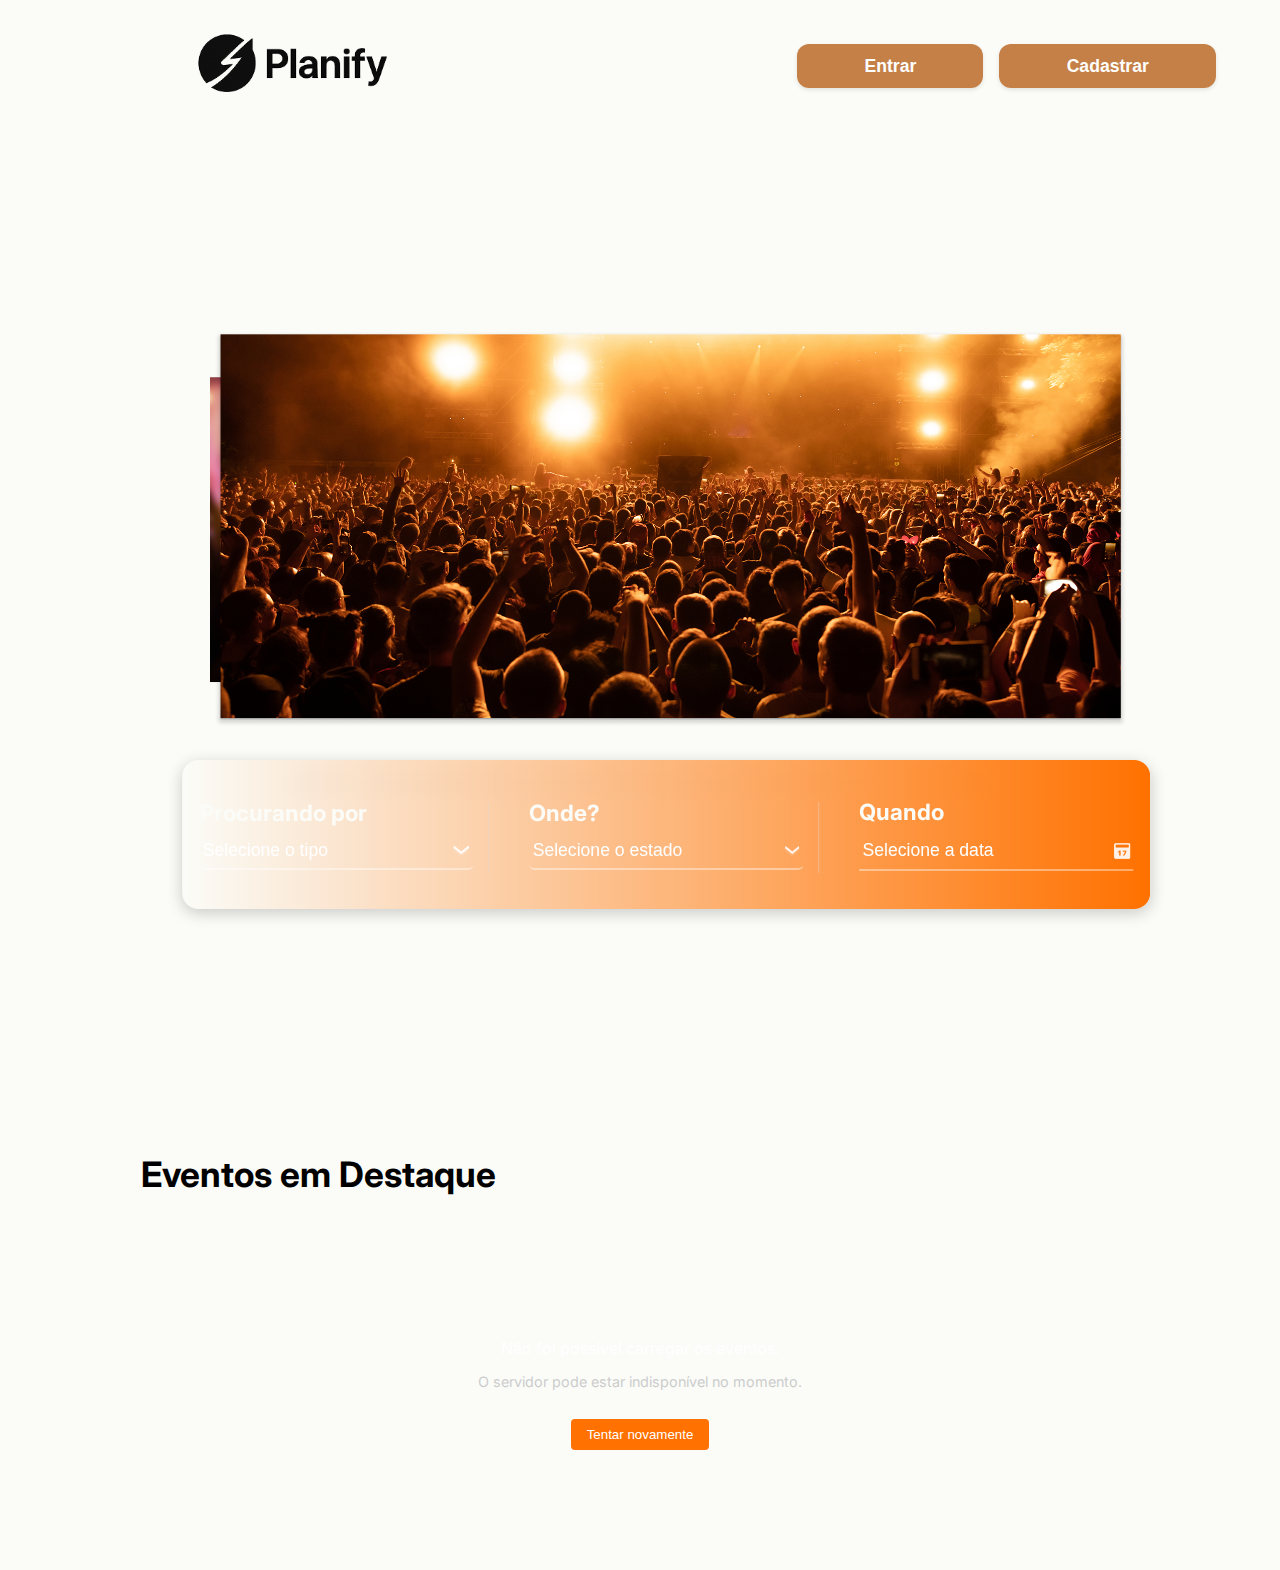
<file: index.html>
<!DOCTYPE html>
<html lang="pt-BR">

<head>
  <meta charset="UTF-8" />
  <meta name="viewport" content="width=device-width, initial-scale=1.0" />
  <title>Planify</title>
  <link rel="stylesheet" href="style.css">
  <script src="./script.js" defer></script>
  <link rel="shortcut icon" type="imagex/png" href="./img/getposh.png">
</head>

<body>
  <header class="top-bar">
    <div class="logo">
      <img src="./img/planify.png" alt="Planify Logo" />
    </div>
    <div class="auth-buttons">
      <button class="btn entrar">Entrar</button>
      <button id="botaoCadastrar">Cadastrar</button>
    </div>
  </header>

  <!-- Header para usuário logado -->
  <header class="top-bar logged-in" id="header-logged-in" style="display: none;">
    <div class="logo">
      <img src="./img/planify.png" alt="Planify Logo" />
    </div>
    <div class="user-actions">
      <button class="btn criar-evento">Criar Evento</button>
      <div class="user-info">
        <img src="./img/pau nu jugu.jpg" alt="Foto do Usuário" class="profile-img" id="user-profile-img">
      </div>
    </div>
  </header>

  <section class="hero">
    <div class="carousel">
      <div class="carousel-image left">
        <img src="./img/Rectangle (1).png" alt="Imagem 1">
      </div>
      <div class="carousel-image center">
        <img src="./img/hero.png" alt="Imagem 2">
      </div>
      <div class="carousel-image right">
        <img src="./img/Rectangle.png" alt="Imagem 3">
      </div>
    </div>

    <!-- Setas 
    <button class="carousel-arrow left">
      <img src="./img/seta_esquerda.png" alt="Anterior">
    </button>
    <button class="carousel-arrow right">
      <img src="./img/seta_direita.png" alt="Próximo">
    </button>
    </div>
  -->
    <div class="filtros">
      <div class="filtro-box" id="tipo-evento-filtro-box">
        <label for="tipo-evento">Procurando por</label>
        <div class="filtro-input right-icon">
          <select id="tipo-evento" autocomplete="off">
            <option value="">Selecione o tipo</option>
            <option value="show">Show Musical</option>
            <option value="festa">Festa</option>
            <option value="standup">Stand-up</option>
            <!-- Adicione outras categorias se quiser -->
          </select>
          <img src="./img/Chevron Down.png" alt="Ícone de Show" class="icone-filtro">
        </div>
        <!-- Menu lateral de categorias e subcategorias, inicialmente oculto -->
        <div class="menu-tipo-cascata" id="menu-tipo-cascata" style="display:none;">
          <ul class="tipos-lista">
            <li data-tipo="show">Show Musical</li>
            <li data-tipo="festa">Festa</li>
            <li data-tipo="standup">Stand-up</li>
            <!-- Adicione outras categorias se quiser -->
          </ul>
          <ul class="subtipos-lista"></ul>
        </div>
      </div>

      <div class="filtro-box" id="estado-filtro-box">
        <label for="estado">Onde?</label>
        <div class="filtro-input right-icon">
          <select id="estado" autocomplete="off">
            <option value="">Selecione o estado</option>
            <option value="PE">Pernambuco</option>
            <option value="SP">São Paulo</option>
            <option value="RJ">Rio de Janeiro</option>
            <option value="MG">Minas Gerais</option>
            <option value="BA">Bahia</option>
            <option value="RS">Rio Grande do Sul</option>
            <!-- Adicione outros estados se quiser -->
          </select>
          <img src="./img/Chevron Down.png" alt="Ícone de seta" class="icone-filtro-right">
        </div>
        <!-- Menu lateral de estados e cidades, inicialmente oculto -->
        <div class="menu-cidades-cascata" id="menu-cidades-cascata" style="display:none;">
          <ul class="estados-lista"></ul>
          <ul class="cidades-lista"></ul>
        </div>
      </div>

      <div class="filtro-box" id="quando-filtro-box">
        <label for="quando">Quando</label>
        <div class="filtro-input right-icon">
          <input type="text" id="quando" name="quando" placeholder="Selecione a data" readonly autocomplete="off">
          <img src="./img/Calendar 17 (1).png" alt="Ícone Calendário" class="icone-filtro-right">
        </div>
        <!-- Menu lateral de calendário, inicialmente oculto -->
        <div class="menu-calendario-cascata" id="menu-calendario-cascata" style="display:none;">
          <div class="calendario-header">
            <button class="cal-prev" type="button">&#8592;</button>
            <span class="cal-mesano"></span>
            <button class="cal-next" type="button">&#8594;</button>
          </div>
          <table class="calendario-table">
            <thead>
              <tr>
                <th>Dom</th><th>Seg</th><th>Ter</th><th>Qua</th><th>Qui</th><th>Sex</th><th>Sáb</th>
              </tr>
            </thead>
            <tbody>
              <!-- Dias serão preenchidos via JS -->
            </tbody>
          </table>
        </div>
      </div>
    </div>
  </section>

  <!-- POP-UP DE CADASTRO -->

  <div id="cadastro-overlay" class="overlay hidden">
    <div class="modal-cadastro">
      <button class="close-btn" id="fecharCadastro">&times;</button>
      <img src="./img/colorido.png" alt="Logo Planify" class="logo-cadastro">
      <h2>Fazer Cadastro</h2>
      <p>Bem-vindo! Crie sua conta agora mesmo.</p>

      <form id="form-cadastro">
        <input type="email" id="email" placeholder="E-mail" required>
        <input type="password" id="senha" placeholder="Senha" required>
        <input type="text" id="nome" placeholder="Nome completo" required>
        <input type="text" id="nickname" placeholder="Nickname" required>
        <button type="submit">Cadastrar</button>
      </form>

      <p class="login-link">Já tem uma conta? <a href="#" id="abrirLoginViaCadastro">Entrar aqui</a></p>
      <p class="termos">
        Ao se cadastrar, você concorda com os <a href="#">Termos de uso</a> e a <a href="#">Política de Privacidade</a>.
      </p>
    </div>
  </div>

  <!-- POP-UP DE LOGIN -->
  <div id="login-overlay" class="overlay hidden">
    <div class="modal-cadastro">
      <button class="close-btn" id="fecharLogin">&times;</button>
      <img src="./img/colorido.png" alt="Logo Planify" class="logo-cadastro">
      <h2>Fazer Login</h2>
      <p>Bem-vindo! Que bom ter você de volta!</p>

      <form id="form-login">
        <input type="email" id="login-email" placeholder="E-mail" required>
        <input type="password" id="login-senha" placeholder="Senha" required>
        <button type="submit">Entrar</button>
      </form>

      <p class="esqueceu-senha">
        Esqueceu a senha? <a href="#">Clique aqui</a>
      </p>

      <p class="login-link">Ainda não tem uma conta? <a href="#" id="abrirCadastroViaLogin">Cadastre-se aqui</a></p>
      <p class="termos">
        Ao entrar, você concorda com os <a href="#">Termos de uso</a> e a <a href="#">Política de Privacidade</a>.
      </p>
    </div>
  </div>

  <!-- POP-UP DE RECUPERAÇÃO DE SENHA -->
  <div id="recuperacao-overlay" class="overlay hidden">
    <div class="modal-cadastro">
      <button class="close-btn" id="fecharRecuperacao" onclick="fecharRecuperacaoSenha()">&times;</button>
      <img src="./img/colorido.png" alt="Logo Planify" class="logo-cadastro">
      <h2>Recuperar Senha</h2>
      <p>Informe seu email para redefinir a senha.</p>

      <form id="form-recuperar-senha">
        <input type="email" id="recuperar-email" placeholder="E-mail" required>
        <button type="submit">Enviar</button>
      </form>

      <p class="voltar-login">
        <a href="#" id="voltarLogin" onclick="voltarParaLogin()">Voltar para login</a>
      </p>
    </div>
  </div>

  <!-- POP-UP DE VERIFICAÇÃO DE CÓDIGO -->
<div id="verificacao-overlay" class="overlay hidden">
  <div class="modal-cadastro">
    <button class="close-btn" onclick="fecharVerificacao()">&times;</button>
    <img src="./img/colorido.png" alt="Logo Planify" class="logo-cadastro">
    <h2>Verificação</h2>
    <p>Enviamos um código para seu e-mail. Insira abaixo para continuar:</p>

    <form id="form-verificacao-codigo">
      <input type="text" id="codigo-verificacao" placeholder="Código recebido" required>
      <button type="submit">Verificar</button>
    </form>

    <p class="voltar-login">
      <a href="#" onclick="voltarParaLogin()">Voltar para login</a>
    </p>
  </div>
</div>

<!-- POP-UP INSERIR NOVA SENHA -->
<div id="nova-senha-overlay" class="overlay hidden">
  <div class="modal-cadastro">
    <button class="close-btn" onclick="fecharNovaSenha()">&times;</button>
    <img src="./img/colorido.png" alt="Logo Planify" class="logo-cadastro">
    <h2>Nova Senha</h2>
    <p>Digite sua nova senha para redefinir:</p>

    <form id="form-nova-senha">
      <input type="password" id="nova-senha" placeholder="Nova senha" required>
      <button type="submit">Salvar</button>
    </form>

    <p class="voltar-login">
      <a href="#" onclick="voltarParaLogin()">Voltar para login</a>
    </p>
  </div>
</div>

  

<!-- Linha separadora centralizada -->
<div class="linha-separadora"></div>

<!-- Seção de eventos -->
<section class="eventos-inferior">
  <h2>Eventos em Destaque</h2>

  <div class="eventos-container">
    <!-- Os cards serão preenchidos dinamicamente via JS -->
  </div>
</section>




<!-- barra de rolagem personalizada -->
<div class="scrollbar" id="barrinha">
  <div class="force-overflow"></div>
</div>

</body>

</html>
</file>
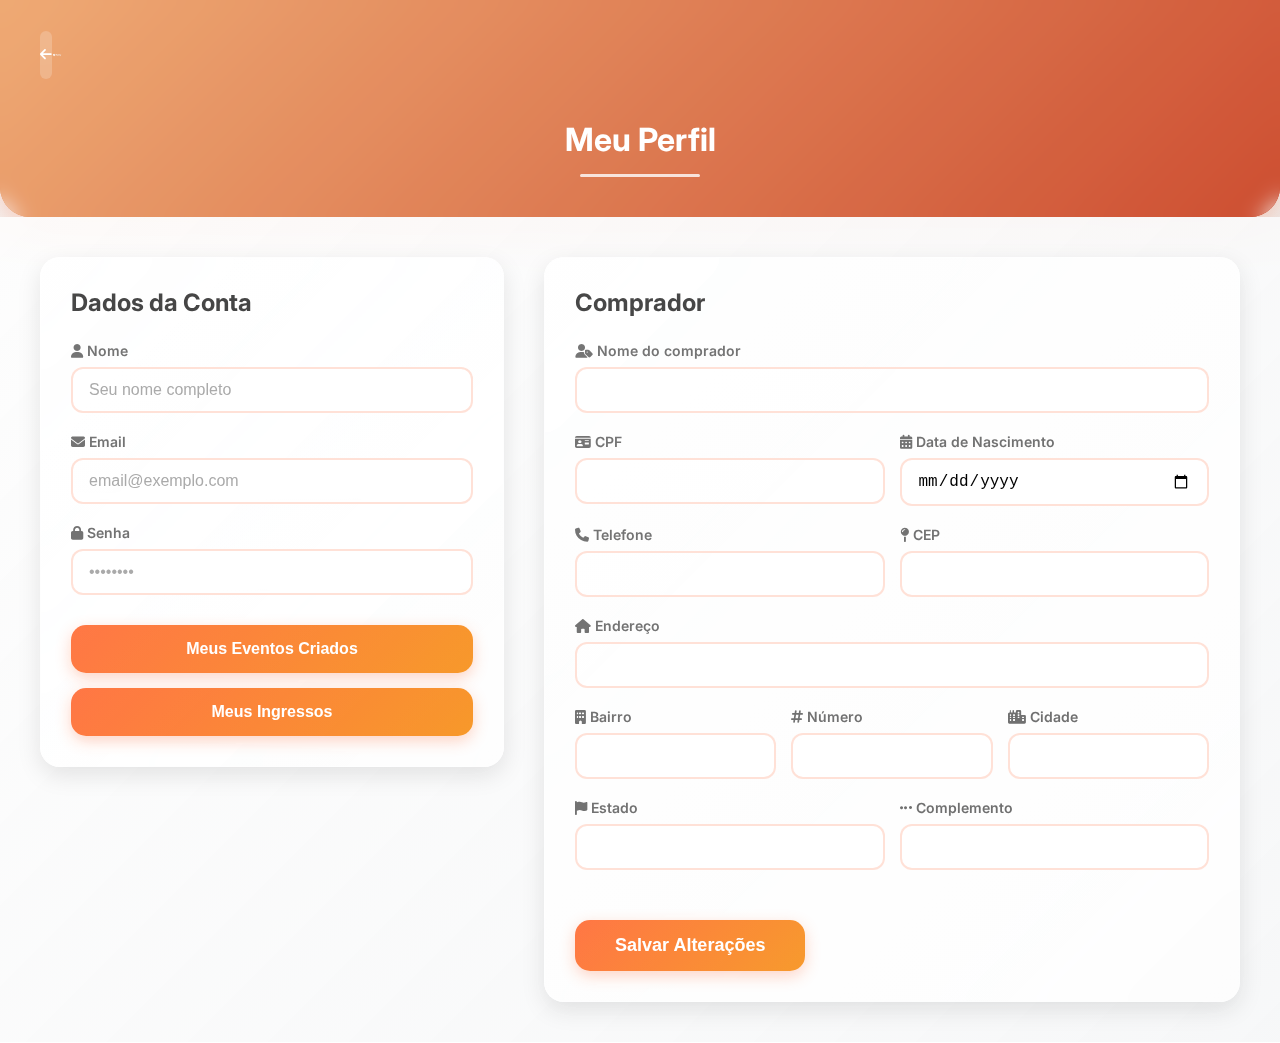
<file: perfil/index.html>
<!DOCTYPE html>
<html lang="pt-BR">
<head>
  <meta charset="UTF-8" />
  <meta name="viewport" content="width=device-width, initial-scale=1.0"/>
  <title>Planify - Meu Perfil</title>
  <link rel="stylesheet" href="style.css"/>
  <link href="https://cdnjs.cloudflare.com/ajax/libs/font-awesome/6.5.0/css/all.min.css" rel="stylesheet"/>
</head>
<body>
  <div class="app">
    <!-- Header -->
    <header class="header">
      <div class="header-content">
        <button class="back-button">
          <i class="fas fa-arrow-left"></i>
        </button>

        <div class="logo">
          <img src="./img/chandon.png" alt="Logo Planify" class="logo-img" />
        </div>

        <div class="profile-picture">
          <img src="./img/umjeba.png" alt="Foto do Usuário" />
        </div>
      </div>

      <h1 class="page-title">Meu Perfil</h1>
      <div class="title-underline"></div>
    </header>

    <!-- Main -->
    <main class="main-content">
      <div class="content-wrapper">
        <!-- Dados da Conta -->
        <section class="account-section">
          <h2>Dados da Conta</h2>

          <div class="form-group">
            <label><i class="fas fa-user"></i> Nome</label>
            <input type="text" placeholder="Seu nome completo" />
          </div>

          <div class="form-group">
            <label><i class="fas fa-envelope"></i> Email</label>
            <input type="email" placeholder="email@exemplo.com" />
          </div>

          <div class="form-group">
            <label><i class="fas fa-lock"></i> Senha</label>
            <input type="password" placeholder="••••••••" />
          </div>

          <div class="action-buttons">
            <button class="action-btn">Meus Eventos Criados</button>
            <button class="action-btn">Meus Ingressos</button>
          </div>
        </section>

        <!-- Comprador -->
        <section class="buyer-section">
          <h2>Comprador</h2>

          <div class="form-group full-width">
            <label><i class="fas fa-user-tag"></i> Nome do comprador</label>
            <input type="text" />
          </div>

          <div class="form-row">
            <div class="form-group">
              <label><i class="fas fa-id-card"></i> CPF</label>
              <input type="text" />
            </div>
            <div class="form-group">
              <label><i class="fas fa-calendar-alt"></i> Data de Nascimento</label>
              <input type="date" />
            </div>
          </div>

          <div class="form-row">
            <div class="form-group">
              <label><i class="fas fa-phone"></i> Telefone</label>
              <input type="tel" />
            </div>
            <div class="form-group">
              <label><i class="fas fa-map-pin"></i> CEP</label>
              <input type="text" />
            </div>
          </div>

          <div class="form-group full-width">
            <label><i class="fas fa-home"></i> Endereço</label>
            <input type="text" />
          </div>

          <div class="form-row">
            <div class="form-group">
              <label><i class="fas fa-building"></i> Bairro</label>
              <input type="text" />
            </div>
            <div class="form-group">
              <label><i class="fas fa-hashtag"></i> Número</label>
              <input type="text" />
            </div>
            <div class="form-group">
              <label><i class="fas fa-city"></i> Cidade</label>
              <input type="text" />
            </div>
          </div>

          <div class="form-row">
            <div class="form-group">
              <label><i class="fas fa-flag"></i> Estado</label>
              <input type="text" />
            </div>
            <div class="form-group">
              <label><i class="fas fa-ellipsis-h"></i> Complemento</label>
              <input type="text" />
            </div>
          </div>

          <button class="save-button">Salvar Alterações</button>
        </section>
      </div>
    </main>
  </div>
</body>
</html>
</file>
<file: style.css>
@import url('https://fonts.googleapis.com/css2?family=Inter:ital,opsz,wght@0,14..32,100..900;1,14..32,100..900&display=swap');



body {
  margin: 0;
  font-family: 'Inter', sans-serif;
  background-color: #FBFCF8;
  color: #333;
}

.top-bar {
  display: flex;
  align-items: center;
  justify-content: space-between;
  padding: 1rem 2rem;
  height: 100px;
  position: relative;
  z-index: 10;
}

.top-bar.logged-in {
  background-color: #fff;
  box-shadow: 0 2px 4px rgba(0, 0, 0, 0.1);
}

.user-actions {
  display: flex;
  align-items: center;
  gap: 1.5rem;
  margin-left: auto;
  padding-right: 2rem;
}

.user-info {
  display: flex;
  align-items: center;
  gap: 1rem;
}

.profile-img {
  width: 40px;
  height: 40px;
  border-radius: 50%;
  object-fit: cover;
  cursor: pointer;
  transition: transform 0.2s ease;
}

.profile-img:hover {
  transform: scale(1.05);
}

.btn.criar-evento {
  padding: 0.7rem 2rem;
  border: none;
  border-radius: 12px;
  cursor: pointer;
  font-weight: bold;
  font-size: 1.1rem;
  background-color: rgba(180, 88, 15, 0.76);
  color: white;
  box-shadow: 0 2px 4px rgba(0, 0, 0, 0.1);
  transition: transform 0.2s ease, box-shadow 0.2s ease;
}

.btn.criar-evento:hover {
  transform: translateY(-1px);
  box-shadow: 0 4px 6px rgba(0, 0, 0, 0.15);
}

#header-logged-in .logo img {
  height: 80px;
  padding-top: 10px;
  padding-left: 140px;
}

.logo {
  display: flex;
  align-items: center;
  height: 100px;
}

.logo img {
  height: 180px;
  padding-top: 50px;
  padding-left: 140px;
  width: auto;
  display: block;
}

.auth-buttons {
  display: flex;
  align-items: center;
  gap: 1rem;
  margin-left: auto;
  padding-right: 2rem;
}

.auth-buttons .btn {
  padding: 0.7rem 4.2rem;
  border: none;
  border-radius: 12px;
  cursor: pointer;
  font-weight: bold;
  font-size: 1.1rem;
  background-color: rgba(180, 88, 15, 0.76);
  color: white;
  box-shadow: 0 2px 4px rgba(0, 0, 0, 0.1);

  transition: transform 0.2s ease, box-shadow 0.2s ease;
}

.auth-buttons .btn:hover {
  transform: translateY(-1px);
  box-shadow: 0 4px 6px rgba(0, 0, 0, 0.15);
}

#botaoCadastrar {
  padding: 0.7rem 4.2rem;
  border: none;
  border-radius: 12px;
  cursor: pointer;
  font-weight: bold;
  font-size: 1.1rem;
  background-color: rgba(180, 88, 15, 0.76);
  color: white;
  box-shadow: 0 2px 4px rgba(0, 0, 0, 0.1);
  transition: transform 0.2s ease, box-shadow 0.2s ease;
}

#botaoCadastrar:hover {
  transform: translateY(-1px);
  box-shadow: 0 4px 6px rgba(0, 0, 0, 0.15);
}


.hero {
  position: relative;
  width: 100%;
  height: 500px;
  display: flex;
  justify-content: center;
  align-items: center;
  padding: 0 40px;
  /* Recuo lateral */
  margin-top: 50px;
}



.carousel {
  display: flex;
  justify-content: center;
  align-items: center;
  position: relative;
  height: 500px; /* BEM maior */
  overflow: visible;
  padding-top: 200px;
}

.carousel-image {
  transition: all 0.5s ease;
  top: 0;
}

.carousel-image img {
  height: 100%;
  max-height: 900px;
  width: 100%;
  object-fit: cover;
}

.carousel-image.left {
  transform: translateX(170px) scaleY(1.2); /* Mais afastada e estreita */
  z-index: 2;
  
}

/* Imagem da direita */
.carousel-image.right {
  transform: translateX(-200px) scaleY(1.2);
  z-index: 2;
}


/* Imagem central: enorme e destacada */
.carousel-image.center {
  z-index: 3;
  transform: scale(1.4); /* ou o valor que preferir */
  position: relative;  /* adicionado */
  height: auto;        /* para garantir que não esteja fixo */
}


.carousel-layer {
  position: absolute;
  height: 100%;

  overflow: hidden;
  transition: transform 0.4s ease, opacity 0.4s ease;

}


.carousel-layer img {
  width: 100%;
  height: 100%;
  object-fit: cover;
}

.layer-left,
.layer-right {
  width: 50%;
  height: 600px;
  z-index: 1;
  transform: scale(0.9);
  border-radius: 20px;
  overflow: hidden;
  position: absolute;

}




.layer-left {
  left: -120px;
}

.layer-right {
  right: -120px;
  padding-left: 220px;
  /* igual à .layer-left */
  transform: scale(0.9);
  /* igual à .layer-left */
  height: 600px;
  z-index: 1;
  border-radius: 20px;
  overflow: hidden;
}

.layer-center {
  height: 600px;
  width: 80%;
  z-index: 3;
  padding-top: 0;

  border-radius: 20px;
  overflow: hidden;
  position: relative;
}


.carousel-arrow {
  top: 50%;
  transform: translateY(-50%);
  background-color: rgba(255, 255, 255, 0.4);
  border: none;
  border-radius: 50%;
  padding: 0.7rem;
  cursor: pointer;
  z-index: 4;
  transition: background-color 0.3s ease;
}


.carousel-arrow:hover {
  background-color: rgba(0, 0, 0, 0.6);
}

.carousel-arrow img {
  width: 24px;
  height: 24px;
}


.carousel-arrow.left {
  left: 30px;
}

.carousel-arrow.right {
  right: 30px;
}

.hero-img {
  width: 100%;
  height: 100%;
  object-fit: cover;
}

.filtros {
  display: flex;
  justify-content: space-around;
  align-items: center;
  gap: 1.5rem;
  padding: 2.4rem 1px;
  background: linear-gradient(90deg, transparent 0%, #FF7100 100%, transparent 0%);
  border-radius: 16px;
  position: absolute;
  bottom: -377px;
  /* era -100px */
  left: 49%;
  transform: translateX(-50%);
  width: 71%;
  /* era 90% */
  z-index: 10;
  color: #FBFCF8;
  backdrop-filter: blur(10px);
  box-shadow: 0 4px 16px rgba(0, 0, 0, 0.2);
  margin-bottom: 150px;
}


.filtro-input {
  display: flex;
  align-items: center;
  gap: 0.5rem;
  position: relative;
  width: 100%;
}

.icone-filtro {
  width: 24px;
  height: 24px;
  object-fit: contain;
  filter: brightness(0) invert(1);
  opacity: 0.9;
  transition: all 0.3s ease;
  position: absolute;
  right: 0;
  top: 50%;
  transform: translateY(-50%);
  cursor: pointer;
  z-index: 2;
}

.icone-filtro-right {
  position: absolute;
  right: 0;
  top: 50%;
  transform: translateY(-50%);
  width: 24px;
  height: 24px;
  filter: brightness(0) invert(1);
  opacity: 0.9;
  transition: all 0.3s ease;
  cursor: pointer;
  z-index: 2;
}

.filtro-box select,
.filtro-box input[type="date"],
.filtro-box input[type="text"] {
  background: transparent;
  border: none;
  border-bottom: 2px solid rgba(255, 255, 255, 0.4);
  color: #fff;
  padding: 0.5rem 2.5rem 0.5rem 0.2rem;
  font-size: 1.1rem;
  width: 100%;
  transition: all 0.3s ease;
  appearance: none;
  -webkit-appearance: none;
  -moz-appearance: none;
  position: relative;
  z-index: 1;
}

.filtro-box select:focus,
.filtro-box input[type="date"]:focus,
.filtro-box input[type="text"]:focus {
  outline: none;
  border-bottom-color: #fff;
  box-shadow: 0 2px 4px rgba(255, 255, 255, 0.1);
}

.filtro-box select option {
  background: #FF7100;
  color: #fff;
}

/* Ajuste específico para o ícone do tipo de evento */
#tipo-evento-filtro-box .icone-filtro-right {
  right: 0;
  width: 22px;
  height: 22px;
  top: 50%;
  transform: translateY(-50%);
  cursor: pointer;
}

/* Ajuste específico para o ícone do estado */
#estado-filtro-box .icone-filtro-right {
  right: 0;
  width: 22px;
  height: 22px;
  top: 50%;
  transform: translateY(-50%);
  cursor: pointer;
}

/* Ajuste específico para o ícone do calendário */
#quando-filtro-box .icone-filtro-right {
  right: 0;
  width: 22px;
  height: 22px;
  top: 50%;
  transform: translateY(-50%);
  cursor: pointer;
}

/* Efeito hover nos ícones */
.icone-filtro:hover,
.icone-filtro-right:hover {
  opacity: 1;
  transform: translateY(-50%) scale(1.1);
}

/* Ajuste para o input de data */
input[type="date"]::-webkit-calendar-picker-indicator {
  opacity: 0;
  position: absolute;
  right: 0;
  top: 0;
  width: 100%;
  height: 100%;
  cursor: pointer;
  z-index: 3;
}

.filtro-box {
  display: flex;
  flex-direction: column;
  font-size: 1.1rem;
  font-weight: bold;
  color: #FBFCF8;
  flex: 1;
  min-width: 150px;
  max-width: 300px;
  padding: 0 1rem;
  position: relative;
  
}

.filtro-box:not(:last-child)::after {
  content: "";
  position: absolute;
  top: 0.2rem;
  right: 0;
  height: 100%;
  width: 1px;
  background-color: rgba(217, 217, 217, 0.4);
}

.filtro-box label {
  font-size: 1.4rem;
  margin-bottom: 0.4rem;
  color: #FBFCF8;
}

.eventos-ativos {
  padding: 2rem;
  max-width: 1200px;
  margin: 0 auto;
}

.eventos-lista {
  display: flex;
  gap: 2rem;
  overflow-x: auto;
  padding: 1rem 0;
}

.overlay {
  position: fixed;
  inset: 0;
  background-color: rgba(0, 0, 0, 0.75);
  display: flex !important;
  justify-content: center;
  align-items: center;
  z-index: 1000;
  opacity: 1;
  pointer-events: all;
  transition: opacity 0.3 ease;
}

.hidden {
  visibility: hidden;
  opacity: 0;
  pointer-events: none;
}




.evento-card {
  flex: 0 0 300px;
  background-color: #fff;
  border-radius: 16px;
  overflow: hidden;
  box-shadow: 0 4px 12px rgba(0, 0, 0, 0.1);
  transition: transform 0.2s;
  position: relative;
  min-height: 370px;
}

.evento-card:hover {
  transform: translateY(-5px);
}

.evento-card img {
  width: 100%;
  height: 200px;
  object-fit: cover;
}

.evento-card .info {
  padding: 1rem;
}

.evento-card h3 {
  font-size: 1.1rem;
  margin: 0.5rem 0;
}

.evento-card p {
  color: #666;
  font-size: 0.9rem;
}

.evento-card button {
  background: transparent;
  color: white;
  border: none;
  border-radius: 50%;
  width: 32px;
  height: 32px;
  cursor: pointer;
}

.evento-arrow {
  position: absolute;
  bottom: -8px;
  right: 0;
  background: #c58a5b;
  border-top-left-radius: 18px;
  border-bottom-right-radius: 8px;
  width: 72px;
  height: 40px;
  display: flex;
  align-items: center;
  justify-content: center;
  box-shadow: 0 0 0 1px #e0e0e0;
  cursor: pointer;
  transition: background 0.2s;
  z-index: 2;
}

.evento-arrow img {
  width: 28px;
  height: 28px;
  object-fit: contain;
  filter: none;
  display: block;
  margin: 0 auto;
}

.evento-arrow:hover {
  background: #a86c3d;
}

@media (max-width: 768px) {
  .filtros {
    flex-direction: column;
    gap: 1rem;
  }

  .auth-buttons {
    flex-direction: column;
    gap: 0.5rem;
  }

  .eventos-lista {
    flex-direction: column;
    align-items: center;
  }
}

@media (max-width: 768px) {
  .layer-center {
    width: 95%;
  }

  .layer-left,
  .layer-right {
    display: none;
  }
}


/*Cadastro popup*/

/*Pop-ups de esqueci a senha*/


.modal-cadastro {
  background: #fff;
  padding: 2rem;
  font-family: Inter, sans-serif;
  border-radius: 16px;
  width: 100%;
  max-width: 420px;
  box-shadow: 0 0 20px rgba(0, 0, 0, 0.5);
  position: relative;
  text-align: center;
  animation: fadeIn 0.3s ease;
}

@keyframes fadeIn {
  from {
    opacity: 0;
    transform: scale(0.95);
  }

  to {
    opacity: 1;
    transform: scale(1);
  }
}

.logo-cadastro {
  width: 100px;
  margin-bottom: 1.8rem;
  padding-top: 10px;
}

.modal-cadastro {
  display: flex;
  flex-direction: column;
  align-items: flex-start;
  padding: 2rem;
  position: relative;
  text-align: left;
  justify-content: center;
  align-items: center;
}

.modal-cadastro h2,
.modal-cadastro p {
  text-align: left;
  width: 100%;
  margin: 0;
  margin-bottom: 0.5rem;
}

.modal-cadastro form {
  display: flex;
  flex-direction: column;
  gap: 1rem;
  margin: 1rem 0;
  align-items: center;
  justify-items: center;
  justify-content: center;
}


.modal-cadastro input {
  border: none;
  border-bottom: 2px solid rgba(0, 0, 0, 0.2);
  border-radius: 0;
  padding: 0.75rem 0.2rem;
  font-size: 1rem;
  background-color: transparent;
  color: #333;
  transition: border-color 0.3s ease;
  width: 300px;
  align-items: center;
}

.modal-cadastro input::placeholder {
  color: rgba(0, 0, 0, 0.4);
  /* cor mais clara como referência */
}

.modal-cadastro input:focus {
  outline: none;
  border-bottom-color: #FF7100;
}

.modal-cadastro button {
  background-color: #B4580F;
  color: #fff;
  padding: 0.75rem;
  font-weight: bold;
  border: none;
  border-radius: 8px;
  cursor: pointer;
}

.modal-cadastro button:hover {
  background-color: #944509;
}

.modal-cadastro button[type="submit"] {
  margin-top: 1rem;
  background-color: #FF7100;
  border-radius: 12px;
  font-size: 1rem;
  padding: 0.75rem;
}

.modal-cadastro button[type="submit"]:hover {
  background-color: #e36400;
}

.login-link,
.termos {
  text-align: left;
  width: 100%;
}

.login-link a,
.termos a {
  color: #B4580F;
  text-decoration: none;
  font-weight: bold;
}



.close-btn {
  position: absolute;
  top: 12px;
  right: 16px;
  font-size: 1.5rem;
  background: none;
  border: none;
  cursor: pointer;
  color: #333;
}

/*Login*/

.popup-overlay {
  position: fixed;
  inset: 0;
  background: rgba(0, 0, 0, 0.6);
  display: none;
  /* mostrar via JS */
  justify-content: center;
  align-items: center;
  z-index: 1000;
}

.login-popup {
  background: #fff;
  padding: 30px 25px;
  border-radius: 12px;
  width: 100%;
  max-width: 360px;
  position: relative;
  box-shadow: 0 8px 30px rgba(0, 0, 0, 0.2);
  text-align: left;
  font-family: Arial, sans-serif;
}

.login-popup .close-btn {
  position: absolute;
  top: 15px;
  right: 15px;
  background: none;
  border: none;
  font-size: 24px;
  cursor: pointer;
}

.login-popup .logo {
  width: 40px;
  margin-bottom: 15px;
}

.login-popup h2 {
  font-size: 22px;
  margin: 0;
  font-weight: bold;
}

.login-popup .subtitle {
  font-size: 14px;
  margin-bottom: 25px;
  font-weight: bold;
}

.input-icon {
  display: flex;
  align-items: center;
  background: #dedcdc;
  padding: 10px;
  border-radius: 5px;
  margin-bottom: 12px;
}

.input-icon img {
  width: 18px;
  margin-right: 10px;
}

.input-icon input {
  border: none;
  outline: none;
  background: transparent;
  font-size: 14px;
  width: 100%;
}

.extra-links,
.signup {
  font-size: 14px;
  margin-top: 5px;
  margin-bottom: 15px;
}

.extra-links a,
.signup a {
  color: #e63900;
  text-decoration: none;
  font-weight: bold;
}

.btn-entrar {
  width: 100%;
  padding: 12px;
  background: #c33a1a;
  color: #fff;
  font-weight: bold;
  border: none;
  border-radius: 6px;
  font-size: 16px;
  cursor: pointer;
  margin-bottom: 20px;
}

.btn-entrar:hover {
  background: #a42f16;
}

#verificacao-overlay {
  position: fixed;
  inset: 0;
  display: flex;
  background-color: rgba(0, 0, 0, 0.6);
  align-items: center;
  justify-content: center;
  z-index: 1001;
}

.terms {
  font-size: 11px;
  color: #333;
  text-align: center;
}

.terms a {
  color: #e63900;
  text-decoration: none;
}

.esqueceu-senha {
  font-size: 14px;
  margin-top: 10px;
}

.esqueceu-senha a {
  color: #d93600;
  /* vermelho similar ao usado no botão */
  text-decoration: none;
  font-weight: bold;
}

.esqueceu-senha a:hover {
  text-decoration: underline;
}

.popup {
  position: fixed;
  top: 0;
  left: 0;
  width: 100%;
  height: 100%;
  background-color: rgba(0, 0, 0, 0.6);
  display: none;
  align-items: center;
  justify-content: center;
  z-index: 1000;
}

.popup-content {
  background-color: #fff;
  padding: 30px;
  border-radius: 10px;
  width: 100%;
  max-width: 400px;
  box-shadow: 0 4px 20px rgba(0, 0, 0, 0.3);
  position: relative;
  text-align: center;
}

.popup-content h2 {
  margin-top: 0;
  color: #333;
}

.popup-content p {
  color: #555;
  margin-bottom: 20px;
}

.popup-content input[type="email"] {
  width: 100%;
  padding: 12px;
  margin-bottom: 15px;
  border-radius: 5px;
  border: 1px solid #ccc;
}

.popup-content button {
  background-color: #007BFF;
  color: white;
  padding: 12px 20px;
  border: none;
  border-radius: 5px;
  cursor: pointer;
}

.popup-content button:hover {
  background-color: #0056b3;
}

.close-button {
  position: absolute;
  top: 12px;
  right: 15px;
  font-size: 22px;
  cursor: pointer;
}

.mensagem-ok {
  color: green;
  margin-top: 10px;
}

/* POP-UP de recuperação */
#recuperacao-overlay {
  position: fixed;
  inset: 0;
  background-color: rgba(0, 0, 0, 0.6);
  
  align-items: center;
  justify-content: center;
  z-index: 1000;
  align-items: center;
  text-align: center;
}

.modal-cadastro {
  background-color: #fbfcf8;
  padding: 40px;
  border-radius: 20px;
  max-width: 420px;
  width: 100%;
  position: relative;
  text-align: center;
  box-shadow: 0 5px 20px rgba(0, 0, 0, 0.2);
}

.modal-cadastro img.logo-cadastro {
  width: 90px;
  margin-bottom: 5px;
  align-items: center;
  justify-content: center;
  justify-items: center;
  align-self: center;
}

.modal-cadastro h2 {
  font-size: 24px;
  font-weight: 700;
  margin: 0;
  text-decoration: underline;
  text-align: center;
}

.modal-cadastro p {
  color: #666;
  font-size: 14px;
  margin: 10px 0 20px;
  text-align: center;
}

.modal-cadastro form {
  display: flex;
  flex-direction: column;
  gap: 15px;
}

.modal-cadastro input {
  padding: 10px;
  border: none;
  border-bottom: 2px solid #e0e0e0;
  background-color: transparent;
  font-size: 16px;
  outline: none;
  color: #333;
  align-items: center;
  justify-content: center;
  align-self: center;
}

.modal-cadastro input::placeholder {
  color: #888;
  font-weight: bold;
  align-items: center;
  justify-content: center;
  justify-items: center;
  align-self: center;
  place-items: center;
}

.modal-cadastro button[type="submit"] {
  background-color: #c0392b;
  color: #fff;
  border: none;
  padding: 12px;
  font-size: 14px;
  font-weight: bold;
  cursor: pointer;
  margin-top: 10px;
}

.modal-cadastro .voltar-login {
  margin-top: 15px;
}

.modal-cadastro .voltar-login a {
  color: #c0392b;
  text-decoration: none;
  font-size: 13px;
  font-weight: bold;
}

.modal-cadastro .close-btn {
  position: absolute;
  right: 15px;
  top: 15px;
  font-size: 24px;
  background: none;
  border: none;
  cursor: pointer;
  color: #000;
}

/*confirmar senha
.erro-senha {
  border-bottom: 2px solid red !important;
  color: red;
}

/* Linha separadora */
.linha-separadora {
  width: 700px;
  height: 2px;
  background-color: #dcdcdc;
  margin: 60px auto 40px auto;
  border-radius: 4px;
  margin-top:100px;
  align-items: center;

}

/* Seção inferior de eventos */
.eventos-inferior {
  padding: 40px 5% 80px;
  background-color: #FBFCF8;
  text-align: center;
  font-family: Inter, sans-serif;
  color: #333;
  margin-top: 300px;
  
  
}

.eventos-inferior h2 {
  font-size: 2.2rem;
  color: black;
  font-family: 'Inter', sans-serif;
  margin-bottom: 87px;
  margin-left: 77px;
  text-align: start;
}

.eventos-container {
  display: flex;
  flex-wrap: wrap; /* para quebrar linha quando não couber */
  gap: 20px; /* espaço entre os cards */
  justify-content: center; /* centraliza os cards */
  padding: 20px;
}

/* Card do evento */
.evento-card {
  background-color: #fff;
  border-radius: 10px;
  overflow: hidden;
  width: 250px;
  box-shadow: 0 4px 8px rgba(0,0,0,0.1);
  transition: transform 0.2s ease;
  min-height: 340px;
}

.evento-card:hover {
  transform: translateY(-6px);
}

/* Grid de eventos */
.eventos-grid {
  display: flex;
  flex-wrap: wrap;
  justify-content: center;
  gap: 30px;
}

.evento-card {
  background-color: #fff;
  border-radius: 12px;
  box-shadow: 0 4px 12px rgba(0,0,0,0.1);
  overflow: hidden;
  max-width: 300px;
  transition: transform 0.3s, box-shadow 0.3s;
  min-height: 370px;
}

.evento-card:hover {
  transform: translateY(-5px);
  box-shadow: 0 10px 20px rgba(0,0,0,0.2);
}

.evento-img {
  width: 100%;
  height: 160px;
  object-fit: cover;
  border-top-left-radius: 16px;
  border-top-right-radius: 16px;
}

.btn-curtir {
  position: absolute;
  top: 12px;
  right: 12px;
  background: none;
  border: none;
  padding: 6px;
  cursor: pointer;
  z-index: 10;
}

.btn-curtir img {
  width: 28px;
  height: 28px;
  transition: filter 0.5s;
}

.btn-curtir:hover img {
  filter:invert(1);
}


.evento-card h3 {
  font-size: 1.2rem;
  margin: 15px 0 10px;
  color: #222;
}

.evento-card p {
  font-size: 0.9rem;
  margin-bottom: 15px;
  color: #555;
  padding: 0 10px;
}

.evento-card a {
  display: inline-block;
  margin-bottom: 20px;
  padding: 8px 16px;
  background-color: #09b8b8;
  color: #fff;
  text-decoration: none;
  border-radius: 6px;
  transition: background-color 0.3s;
}

.evento-card a:hover {
  background-color: #077c7c;
}

.evento-info {
  padding: 16px;
}

.evento-info h3 {
  font-size: 1.1rem;
  margin-bottom: 8px;
  color: #222;
}

.evento-info p {
  font-size: 0.9rem;
  color: #555;
  margin-bottom: 16px;
}

.evento-info a {
  display: inline-block;
  padding: 8px 14px;
  background-color:  rgba(180, 88, 15, 0.76);
  color: #fff;
  text-decoration: none;
  border-radius: 6px;
  transition: background-color 0.3s;
}

.evento-info a:hover {
  background-color:  rgba(170, 116, 72, 0.76);
}
/* Scroll */
:root {
  --sb-track-color: #F5F5F5;
  --sb-thumb-color: #D62929;
  --sb-size: 12px;
  --sb-radius: 10px;
}

.custom-scrollbar {
  overflow-y: scroll;
  scrollbar-width: thin; /* Firefox */
  scrollbar-color: var(--sb-thumb-color) var(--sb-track-color);
}

/* WebKit (Chrome, Safari, Edge) */
.custom-scrollbar::-webkit-scrollbar {
  width: var(--sb-size);
}

.custom-scrollbar::-webkit-scrollbar-track {
  background: var(--sb-track-color);
  border-radius: var(--sb-radius);
  -webkit-box-shadow: inset 0 0 6px rgba(0,0,0,0.3);
}

.custom-scrollbar::-webkit-scrollbar-thumb {
  background: var(--sb-thumb-color);
  border-radius: var(--sb-radius);
  -webkit-box-shadow: inset 0 0 6px rgba(0,0,0,0.3);
}


@supports not selector(::-webkit-scrollbar) {
  .custom-scrollbar {
    scrollbar-color: var(--sb-thumb-color) var(--sb-track-color);
  }
}

/*Caixa*/

select {
  background-color: #cf0000;
  color: #000;
  padding: 10px;
  border-radius: 5px;
  border: 1px solid #ccc;
  appearance: none; 
  -webkit-appearance: none;
  -moz-appearance: none;
}

/* Cor preta apenas nos selects e inputs de data dos filtros de busca */
.filtros .filtro-box select,
.filtros .filtro-box input[type="date"] {
  color: #fff;
}

.filtros .filtro-box select:focus,
.filtros .filtro-box select:active {
  color: #222;
}

.menu-cidades-cascata {
  position: absolute;
  top: 100%;
  left: 0;
  display: flex;
  background: #fff;
  border-radius: 8px;
  box-shadow: 0 2px 12px rgba(0,0,0,0.08);
  min-width: 340px;
  max-width: 520px;
  margin-top: 8px;
  font-family: 'Inter', sans-serif;
  overflow: hidden;
  z-index: 100;
}

.menu-cidades-cascata .estados-lista, .menu-cidades-cascata .cidades-lista {
  list-style: none;
  margin: 0;
  padding: 0;
  min-width: 140px;
  background: #fff;
}

.menu-cidades-cascata .estados-lista li, .menu-cidades-cascata .cidades-lista li {
  padding: 10px 16px;
  cursor: pointer;
  border-bottom: 1px solid #f0f0f0;
  transition: background 0.2s, color 0.2s;
  font-size: 1.02rem;
  color: #222;
}

.menu-cidades-cascata .estados-lista li:hover, .menu-cidades-cascata .estados-lista li.active {
  background: #f5f5f5;
  color: #2196f3;
}

.menu-cidades-cascata .cidades-lista li:hover {
  background: #f0f0f0;
  color: #e67e22;
}

@media (max-width: 700px) {
  .menu-cidades-cascata {
    flex-direction: column;
    min-width: 200px;
    max-width: 100vw;
    left: 0;
    right: 0;
  }
  .menu-cidades-cascata .estados-lista, .menu-cidades-cascata .cidades-lista {
    min-width: 100%;
  }
}

#estado.menu-cidades-open {
  display: none;
}

.menu-tipo-cascata {
  position: absolute;
  top: 100%;
  left: 0;
  display: flex;
  background: #fff;
  border-radius: 8px;
  box-shadow: 0 2px 12px rgba(0,0,0,0.08);
  min-width: 340px;
  max-width: 520px;
  margin-top: 8px;
  font-family: 'Inter', sans-serif;
  overflow: hidden;
  z-index: 100;
}

.menu-tipo-cascata .tipos-lista, .menu-tipo-cascata .subtipos-lista {
  list-style: none;
  margin: 0;
  padding: 0;
  min-width: 140px;
  background: #fff;
}

.menu-tipo-cascata .tipos-lista li, .menu-tipo-cascata .subtipos-lista li {
  padding: 10px 16px;
  cursor: pointer;
  border-bottom: 1px solid #f0f0f0;
  transition: background 0.2s, color 0.2s;
  font-size: 1.02rem;
  color: #222;
}

.menu-tipo-cascata .tipos-lista li:hover, .menu-tipo-cascata .tipos-lista li.active {
  background: #f5f5f5;
  color: #2196f3;
}

.menu-tipo-cascata .subtipos-lista li:hover {
  background: #f0f0f0;
  color: #e67e22;
}

@media (max-width: 700px) {
  .menu-tipo-cascata {
    flex-direction: column;
    min-width: 200px;
    max-width: 100vw;
    left: 0;
    right: 0;
  }
  .menu-tipo-cascata .tipos-lista, .menu-tipo-cascata .subtipos-lista {
    min-width: 100%;
  }
}

#tipo-evento.menu-cidades-open {
  display: none;
}

@keyframes fadeSlideIn {
  from {
    opacity: 0;
    transform: translateY(16px);
  }
  to {
    opacity: 1;
    transform: translateY(0);
  }
}

.menu-cidades-cascata,
.menu-tipo-cascata {
  animation: fadeSlideIn 0.25s cubic-bezier(0.4, 0.2, 0.2, 1);
  background: linear-gradient(135deg, rgba(255,113,0,0.92) 0%, rgba(255,180,80,0.85) 100%);
}

.menu-cidades-cascata .estados-lista, .menu-cidades-cascata .cidades-lista,
.menu-tipo-cascata .tipos-lista, .menu-tipo-cascata .subtipos-lista {
  background: transparent;
  width: 100%;
  min-width: 0;
  margin: 0;
  padding: 0;
  flex: 1 1 0;
  box-sizing: border-box;
}

.menu-cidades-cascata .estados-lista li, .menu-cidades-cascata .cidades-lista li,
.menu-tipo-cascata .tipos-lista li, .menu-tipo-cascata .subtipos-lista li {
  color: #fff;
  width: 100%;
  box-sizing: border-box;
}

.menu-cidades-cascata .estados-lista li:hover, .menu-cidades-cascata .estados-lista li.active,
.menu-tipo-cascata .tipos-lista li:hover, .menu-tipo-cascata .tipos-lista li.active {
  background: rgba(255,255,255,0.18);
  color: #fff;
}

.menu-cidades-cascata .cidades-lista li:hover,
.menu-tipo-cascata .subtipos-lista li:hover {
  background: rgba(255,255,255,0.18);
  color: #fff;
}

.menu-calendario-cascata {
  position: absolute;
  top: 100%;
  left: 0;
  display: flex;
  flex-direction: column;
  background: linear-gradient(135deg, rgba(255,113,0,0.92) 0%, rgba(255,180,80,0.85) 100%);
  border-radius: 8px;
  box-shadow: 0 2px 12px rgba(0,0,0,0.08);
  min-width: 340px;
  max-width: 400px;
  margin-top: 8px;
  font-family: 'Inter', sans-serif;
  overflow: hidden;
  z-index: 100;
  animation: fadeSlideIn 0.25s cubic-bezier(0.4, 0.2, 0.2, 1);
}

.calendario-header {
  display: flex;
  align-items: center;
  justify-content: space-between;
  padding: 12px 18px 6px 18px;
  background: transparent;
  color: #fff;
  font-weight: bold;
  font-size: 1.1rem;
}

.calendario-header button {
  background: none;
  border: none;
  color: #fff;
  font-size: 1.4rem;
  cursor: pointer;
  padding: 4px 10px;
  border-radius: 6px;
  transition: background 0.2s;
}

.calendario-header button:hover {
  background: rgba(255,255,255,0.18);
}

.calendario-table {
  width: 100%;
  border-collapse: collapse;
  background: transparent;
}

.calendario-table th, .calendario-table td {
  text-align: center;
  padding: 8px 0;
  color: #fff;
  font-size: 1.05rem;
  border-radius: 6px;
  cursor: pointer;
  transition: background 0.2s, color 0.2s;
}

.calendario-table th {
  font-weight: bold;
  background: transparent;
  color: #fff;
  cursor: default;
}

.calendario-table td:hover {
  background: rgba(255,255,255,0.18);
  color: #fff;
}

.calendario-table td.selected {
  background: #fff;
  color: #ff7100;
  font-weight: bold;
}

@media (max-width: 700px) {
  .menu-calendario-cascata {
    min-width: 200px;
    max-width: 100vw;
    left: 0;
    right: 0;
  }
}

#quando-filtro-box .filtro-input input[type="text"] {
  background: transparent;
  border: none;
  border-bottom: 2px solid rgba(255, 255, 255, 0.4);
  color: #fff;
  padding: 0.5rem 0.2rem;
  font-size: 1.1rem;
  width: 100%;
  transition: border-color 0.3s;
}

#quando-filtro-box .filtro-input input[type="text"]:focus {
  outline: none;
  border-bottom-color: #FBFCF8;
}

/* Deixar o texto e o placeholder do campo #quando brancos */
#quando,
#quando::placeholder {
  color: #fff !important;
  opacity: 1;
}
</file>
<file: perfil/style.css>
@import url('https://fonts.googleapis.com/css2?family=Inter:wght@400;500;600;700&display=swap');

* {
    margin: 0;
    padding: 0;
    box-sizing: border-box;
}

body {
    background: linear-gradient(135deg, #f5f5f5 0%, #e8e8e8 100%);
    min-height: 100vh;
    color: #333;
    font-family: 'Inter', sans-serif;
}

.app {
    min-height: 100vh;
    display: flex;
    flex-direction: column;
}

/* Header Styles */
.header {
    background: linear-gradient(135deg, #EDA165, #C83B1B);
    color: #333;
    padding: 20px 40px 40px;
    border-radius: 0 0 30px 30px;
    box-shadow: 0 10px 30px rgba(255, 107, 53, 0.3);
    position: relative;
    overflow: hidden;
}

.header::before {
    content: '';
    position: absolute;
    top: 0;
    left: 0;
    right: 0;
    bottom: 0;
    background: rgba(255, 255, 255, 0.1);
    backdrop-filter: blur(10px);
    pointer-events: none;
}

.header-content {
    display: flex;
    justify-content: space-between;
    align-items: center;
    margin-bottom: 30px;
    position: relative;
    z-index: 2;
}

.back-button {
    background: rgba(255, 255, 255, 0.2);
    border: none;
    width: 48px;
    height: 48px;
    border-radius: 15px;
    display: flex;
    align-items: center;
    justify-content: center;
    color: white;
    cursor: pointer;
    transition: all 0.3s ease;
    backdrop-filter: blur(10px);
}

.back-button:hover {
    background: rgba(255, 255, 255, 0.3);
    transform: translateY(-2px);
}

.logo {
    display: flex;
    align-items: center;
    gap: 12px;
    color: white;
}

.logo-icon {
    width: 20px;
    height: 20px;
    background: rgba(255, 255, 255, 0.15);
    border-radius: 12px;
    display: flex;
    align-items: center;
    justify-content: center;
    backdrop-filter: blur(10px);
}

.logo-img{
    width: auto;
    height: 10px;
    margin-right: 1900px;
}

.logo-text {
    font-size: 24px;
    font-weight: 700;
    color: white;
}

.logout-button {
    background: rgba(255, 255, 255, 0.2);
    border: none;
    padding: 12px 24px;
    border-radius: 25px;
    color: white;
    font-weight: 600;
    cursor: pointer;
    transition: all 0.3s ease;
    backdrop-filter: blur(10px);
}

.logout-button:hover {
    background: rgba(255, 255, 255, 0.3);
    transform: translateY(-2px);
}

.page-title {
    text-align: center;
    color: white;
    font-size: 32px;
    font-weight: 700;
    margin-bottom: 15px;
    position: relative;
    z-index: 2;
}

.title-underline {
    width: 120px;
    height: 3px;
    background: rgba(255, 255, 255, 0.8);
    margin: 0 auto;
    border-radius: 2px;
    position: relative;
    z-index: 2;
}

/* Main Content */
.main-content {
    flex: 1;
    padding: 40px;
    background: linear-gradient(135deg, rgba(255, 255, 255, 0.8) 0%, rgba(248, 249, 250, 0.9) 100%);
    backdrop-filter: blur(20px);
}

.content-wrapper {
    max-width: 1200px;
    margin: 0 auto;
    display: grid;
    grid-template-columns: 1fr 1.5fr;
    gap: 40px;
    align-items: start;
}

/* Section Styles */
.account-section,
.buyer-section {
    background: rgba(255, 255, 255, 0.7);
    padding: 30px;
    border-radius: 20px;
    box-shadow: 0 8px 25px rgba(0, 0, 0, 0.1);
    backdrop-filter: blur(15px);
    border: 1px solid rgba(255, 255, 255, 0.3);
}

.account-section h2,
.buyer-section h2 {
    font-size: 24px;
    font-weight: 700;
    color: #333;
    margin-bottom: 25px;
}

/* Form Styles */
.form-group {
    margin-bottom: 20px;
}

.form-row {
    display: flex;
    gap: 15px;
    margin-bottom: 20px;
}

.profile-picture img {
    width: 66px;
    height: 66px;
    border-radius: 50%;
    object-fit: cover;
    
  }
  

.form-row .form-group {
    flex: 1;
    margin-bottom: 0;
}

.form-row .form-group.full-width {
    flex: 1 1 100%;
}

.form-group label {
    display: block;
    font-weight: 600;
    color: #666;
    margin-bottom: 8px;
    font-size: 14px;
}

.form-group input {
    width: 100%;
    padding: 12px 16px;
    border: 2px solid rgba(255, 107, 53, 0.2);
    border-radius: 12px;
    font-size: 16px;
    background: rgba(255, 255, 255, 0.8);
    transition: all 0.3s ease;
    backdrop-filter: blur(5px);
}

.form-group input:focus {
    outline: none;
    border-color: #ff6b35;
    background: rgba(255, 255, 255, 0.95);
    box-shadow: 0 0 0 3px rgba(255, 107, 53, 0.1);
}

.form-group input::placeholder {
    color: #aaa;
}

/* Action Buttons */
.action-buttons {
    display: flex;
    flex-direction: column;
    gap: 15px;
    margin-top: 30px;
}

.action-btn {
    background: linear-gradient(135deg, #ff6b35 0%, #f7931e 100%);
    border: none;
    padding: 15px 25px;
    border-radius: 15px;
    color: white;
    font-weight: 600;
    font-size: 16px;
    cursor: pointer;
    transition: all 0.3s ease;
    box-shadow: 0 5px 15px rgba(255, 107, 53, 0.3);
}

.action-btn:hover {
    transform: translateY(-3px);
    box-shadow: 0 8px 20px rgba(255, 107, 53, 0.4);
}

.save-button {
    background: linear-gradient(135deg, #ff6b35 0%, #f7931e 100%);
    border: none;
    padding: 15px 40px;
    border-radius: 15px;
    color: white;
    font-weight: 600;
    font-size: 18px;
    cursor: pointer;
    margin-top: 30px;
    align-self: flex-start;
    transition: all 0.3s ease;
    box-shadow: 0 5px 15px rgba(255, 107, 53, 0.3);
}

.save-button:hover {
    transform: translateY(-3px);
    box-shadow: 0 8px 20px rgba(255, 107, 53, 0.4);
}

/* Responsive Design */
@media (max-width: 768px) {
    .header {
        padding: 15px 20px 30px;
    }

    .header-content {
        flex-direction: column;
        gap: 15px;
        text-align: center;
    }

    .logo {
        order: -1;
    }

    .main-content {
        padding: 20px;
    }

    .content-wrapper {
        grid-template-columns: 1fr;
        gap: 30px;
    }

    .form-row {
        flex-direction: column;
        gap: 15px;
    }

    .action-buttons {
        gap: 10px;
    }
}

/* Hover effects and animations */


/* Glass morphism effect */
.account-section::before,
.buyer-section::before {
    content: '';
    position: absolute;
    top: 0;
    left: 0;
    right: 0;
    bottom: 0;
    background: linear-gradient(135deg, rgba(255, 255, 255, 0.1) 0%, rgba(255, 255, 255, 0.05) 100%);
    border-radius: 20px;
    pointer-events: none;
}

.account-section,
.buyer-section {
    position: relative;
    overflow: hidden;
}

/* Custom scrollbar */
::-webkit-scrollbar {
    width: 8px;
}

::-webkit-scrollbar-track {
    background: rgba(255, 255, 255, 0.1);
    border-radius: 10px;
}

::-webkit-scrollbar-thumb {
    background: linear-gradient(135deg, #ff6b35, #f7931e);
    border-radius: 10px;
}

::-webkit-scrollbar-thumb:hover {
    background: linear-gradient(135deg, #f7931e, #ff6b35);
}
</file>
